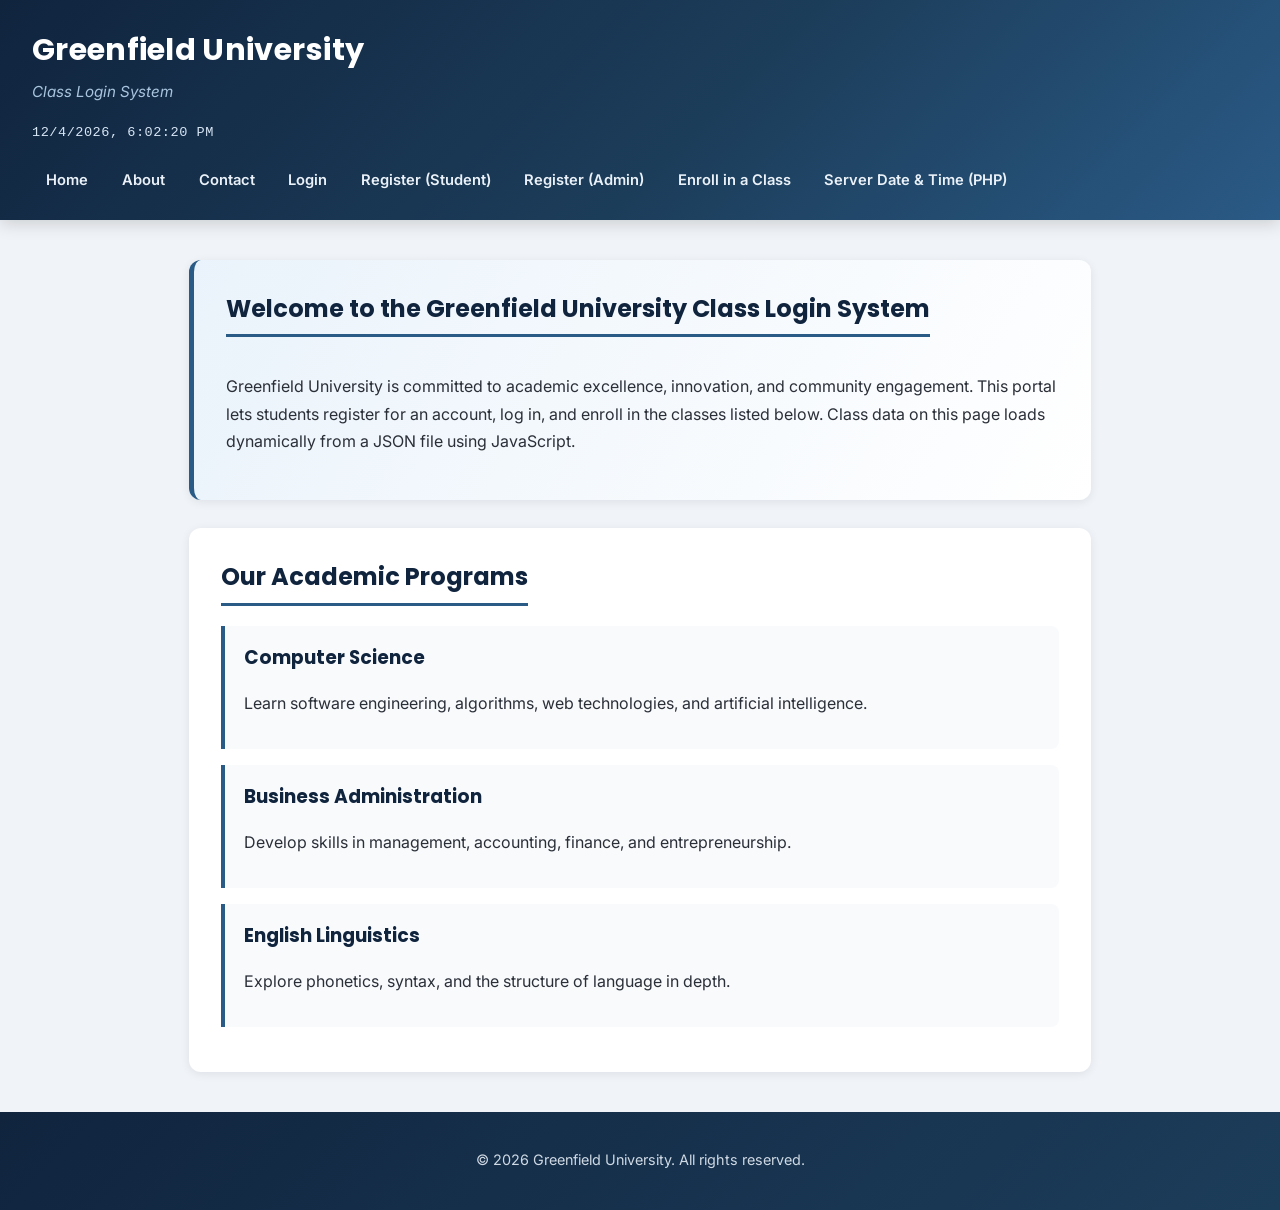
<file: webtech/index.html>
<!DOCTYPE html>
<html lang="en">
<head>
    <meta charset="UTF-8">
    <meta name="viewport" content="width=device-width, initial-scale=1.0">
    <title>Greenfield University - Class Login System</title>
    <link rel="stylesheet" href="style.css">
</head>
<body>

    <header>
        <h1>Greenfield University</h1>
        <p class="tagline">Class Login System</p>
        <p id="liveClock" class="live-clock"></p>
        <nav>
            <button class="nav-toggle" id="navToggle" aria-label="Toggle navigation" aria-expanded="false">&#9776;</button>
            <ul id="navMenu">
                <li id="nav-home"><a href="index.html">Home</a></li>
                <li id="nav-about"><a href="about.html">About</a></li>
                <li id="nav-contact"><a href="contact.html">Contact</a></li>
                <li id="nav-login"><a href="login.html">Login</a></li>
                <li id="nav-register-student"><a href="register-student.html">Register (Student)</a></li>
                <li id="nav-register-admin"><a href="register-admin.html">Register (Admin)</a></li>
                <li id="nav-enroll"><a href="enroll.html">Enroll in a Class</a></li>
                <li id="nav-dashboard" style="display:none"><a href="student-dashboard.html">Dashboard</a></li>
                <li id="nav-logout" style="display:none"><a href="#" id="logoutLink">Logout</a></li>
                <li id="nav-datetime"><a href="datetime.php">Server Date &amp; Time (PHP)</a></li>
            </ul>
        </nav>
    </header>

    <main>
        <section id="welcome">
            <h2>Welcome to the Greenfield University Class Login System</h2>
            <p>
                Greenfield University is committed to academic excellence, innovation,
                and community engagement. This portal lets students register for an
                account, log in, and enroll in the classes listed below. Class data on
                this page loads dynamically from a JSON file using JavaScript.
            </p>
        </section>

        <section id="programs">
            <h2>Our Academic Programs</h2>
            <div id="programs-list">
                <p>Loading classes&hellip;</p>
            </div>
        </section>
    </main>

    <footer>
        <p>&copy; 2026 Greenfield University. All rights reserved.</p>
    </footer>

    <script src="js/app.js"></script>
    <script>
        document.addEventListener("DOMContentLoaded", async () => {
            const data = await initPage();
            renderPrograms(data.classes);
        });

        function renderPrograms(classes) {
            const container = document.getElementById("programs-list");
            container.innerHTML = "";
            classes.forEach(cls => {
                const article = document.createElement("article");
                const h3 = document.createElement("h3");
                h3.textContent = cls.name;
                const p = document.createElement("p");
                p.textContent = cls.description;
                article.appendChild(h3);
                article.appendChild(p);
                container.appendChild(article);
            });
        }
    </script>

</body>
</html>
</file>
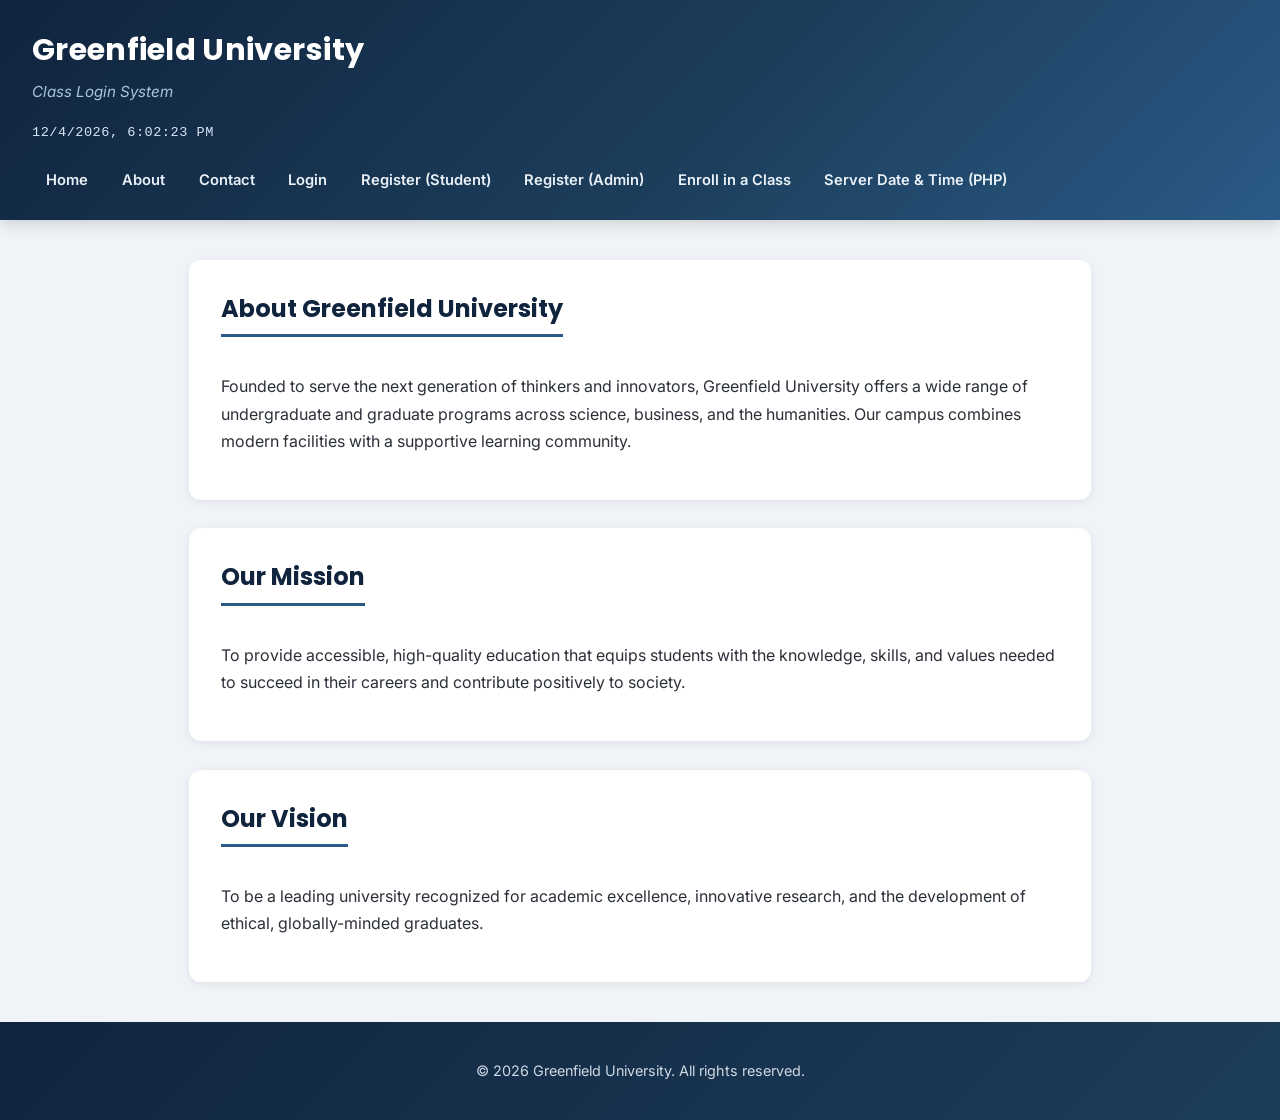
<file: webtech/about.html>
<!DOCTYPE html>
<html lang="en">
<head>
    <meta charset="UTF-8">
    <meta name="viewport" content="width=device-width, initial-scale=1.0">
    <title>Greenfield University - About</title>
    <link rel="stylesheet" href="style.css">
</head>
<body>

    <header>
        <h1>Greenfield University</h1>
        <p class="tagline">Class Login System</p>
        <p id="liveClock" class="live-clock"></p>
        <nav>
            <button class="nav-toggle" id="navToggle" aria-label="Toggle navigation" aria-expanded="false">&#9776;</button>
            <ul id="navMenu">
                <li id="nav-home"><a href="index.html">Home</a></li>
                <li id="nav-about"><a href="about.html">About</a></li>
                <li id="nav-contact"><a href="contact.html">Contact</a></li>
                <li id="nav-login"><a href="login.html">Login</a></li>
                <li id="nav-register-student"><a href="register-student.html">Register (Student)</a></li>
                <li id="nav-register-admin"><a href="register-admin.html">Register (Admin)</a></li>
                <li id="nav-enroll"><a href="enroll.html">Enroll in a Class</a></li>
                <li id="nav-dashboard" style="display:none"><a href="student-dashboard.html">Dashboard</a></li>
                <li id="nav-logout" style="display:none"><a href="#" id="logoutLink">Logout</a></li>
                <li id="nav-datetime"><a href="datetime.php">Server Date &amp; Time (PHP)</a></li>
            </ul>
        </nav>
    </header>

    <main>
        <section id="description">
            <h2>About Greenfield University</h2>
            <p>
                Founded to serve the next generation of thinkers and innovators,
                Greenfield University offers a wide range of undergraduate and
                graduate programs across science, business, and the humanities.
                Our campus combines modern facilities with a supportive learning
                community.
            </p>
        </section>

        <section id="mission">
            <h2>Our Mission</h2>
            <p>
                To provide accessible, high-quality education that equips students
                with the knowledge, skills, and values needed to succeed in their
                careers and contribute positively to society.
            </p>
        </section>

        <section id="vision">
            <h2>Our Vision</h2>
            <p>
                To be a leading university recognized for academic excellence,
                innovative research, and the development of ethical, globally-minded
                graduates.
            </p>
        </section>
    </main>

    <footer>
        <p>&copy; 2026 Greenfield University. All rights reserved.</p>
    </footer>

    <script src="js/app.js"></script>
    <script>
        document.addEventListener("DOMContentLoaded", () => { initPage(); });
    </script>

</body>
</html>
</file>
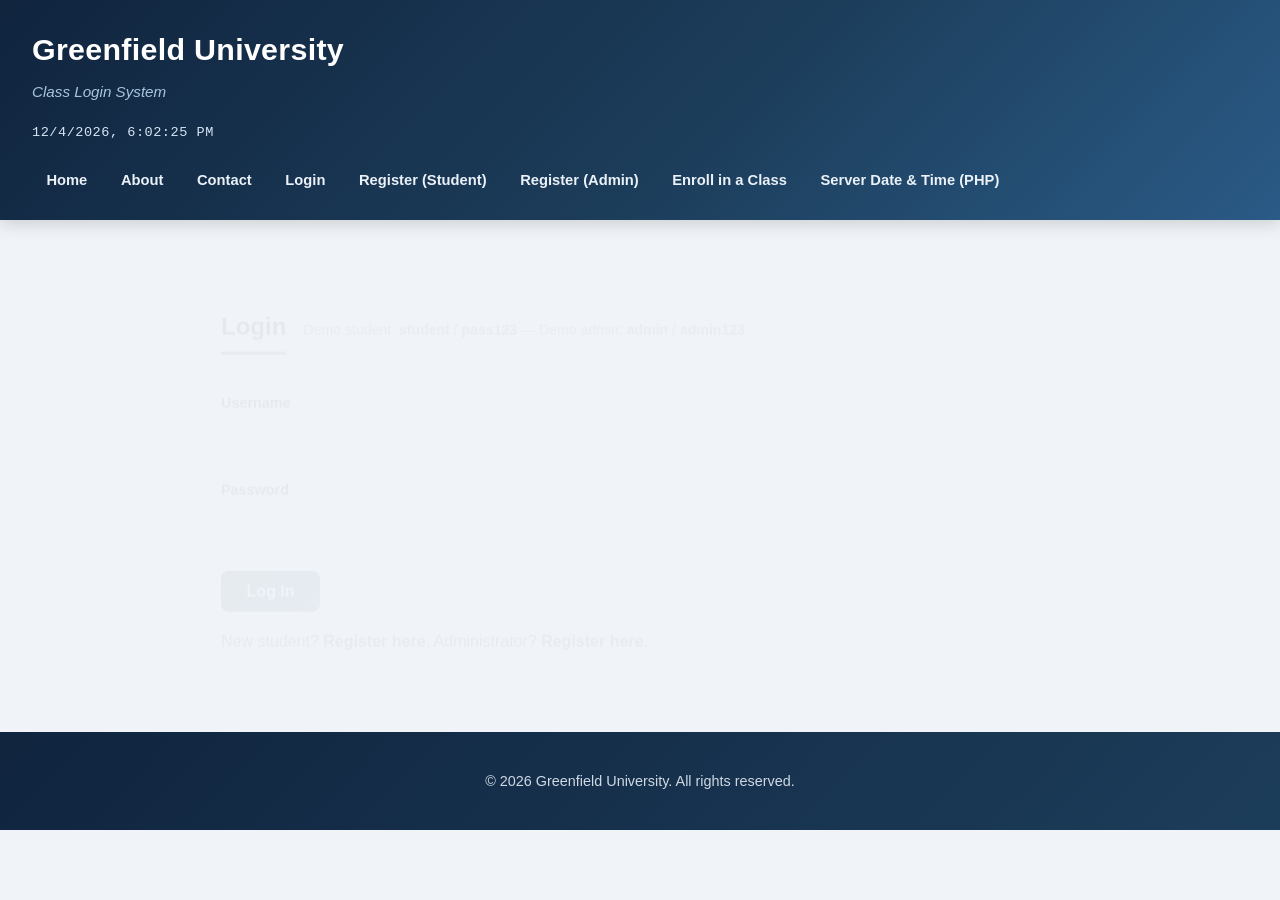
<file: webtech/admin-dashboard.html>
<!DOCTYPE html>
<html lang="en">
<head>
    <meta charset="UTF-8">
    <meta name="viewport" content="width=device-width, initial-scale=1.0">
    <title>Greenfield University - Admin Dashboard</title>
    <link rel="stylesheet" href="style.css">
</head>
<body>

    <header>
        <h1>Greenfield University</h1>
        <p class="tagline">Class Login System</p>
        <p id="liveClock" class="live-clock"></p>
        <nav>
            <button class="nav-toggle" id="navToggle" aria-label="Toggle navigation" aria-expanded="false">&#9776;</button>
            <ul id="navMenu">
                <li id="nav-home"><a href="index.html">Home</a></li>
                <li id="nav-about"><a href="about.html">About</a></li>
                <li id="nav-contact"><a href="contact.html">Contact</a></li>
                <li id="nav-login"><a href="login.html">Login</a></li>
                <li id="nav-register-student"><a href="register-student.html">Register (Student)</a></li>
                <li id="nav-register-admin"><a href="register-admin.html">Register (Admin)</a></li>
                <li id="nav-enroll"><a href="enroll.html">Enroll in a Class</a></li>
                <li id="nav-dashboard" style="display:none"><a href="admin-dashboard.html">Dashboard</a></li>
                <li id="nav-logout" style="display:none"><a href="#" id="logoutLink">Logout</a></li>
                <li id="nav-datetime"><a href="datetime.php">Server Date &amp; Time (PHP)</a></li>
            </ul>
        </nav>
    </header>

    <main>
        <section id="dashboard-welcome">
            <h2>Welcome, <span id="adminName">Admin</span>!</h2>
            <p>This is the administrator dashboard. It lists every registered user and their class enrollments, all pulled from local storage (seeded from a JSON file) - no database required.</p>
        </section>

        <section id="all-users">
            <h2>Registered Users</h2>
            <div class="table-wrap">
                <table id="usersTable">
                    <thead>
                        <tr>
                            <th>Full Name</th>
                            <th>Username</th>
                            <th>Role</th>
                        </tr>
                    </thead>
                    <tbody></tbody>
                </table>
            </div>
        </section>

        <section id="all-enrollments">
            <h2>Class Enrollments</h2>
            <div id="enrollmentsSummary"><p>No enrollments yet.</p></div>
        </section>
    </main>

    <footer>
        <p>&copy; 2026 Greenfield University. All rights reserved.</p>
    </footer>

    <script src="js/app.js"></script>
    <script>
        document.addEventListener("DOMContentLoaded", async () => {
            await initPage();
            const user = requireRole("admin");
            if (!user) return;

            document.getElementById("adminName").textContent = user.fullname;
            renderUsers();
            renderEnrollmentsSummary();
        });

        function renderUsers() {
            const tbody = document.querySelector("#usersTable tbody");
            tbody.innerHTML = "";
            getUsers().forEach(u => {
                const tr = document.createElement("tr");
                tr.innerHTML =
                    "<td>" + u.fullname + "</td>" +
                    "<td>" + u.username + "</td>" +
                    "<td>" + u.role + "</td>";
                tbody.appendChild(tr);
            });
        }

        function renderEnrollmentsSummary() {
            const all = getEnrollments();
            const usernames = Object.keys(all);
            if (usernames.length === 0) return;

            const container = document.getElementById("enrollmentsSummary");
            const ul = document.createElement("ul");
            usernames.forEach(username => {
                const li = document.createElement("li");
                li.textContent = username + ": " + all[username].join(", ");
                ul.appendChild(li);
            });
            container.innerHTML = "";
            container.appendChild(ul);
        }
    </script>

</body>
</html>
</file>
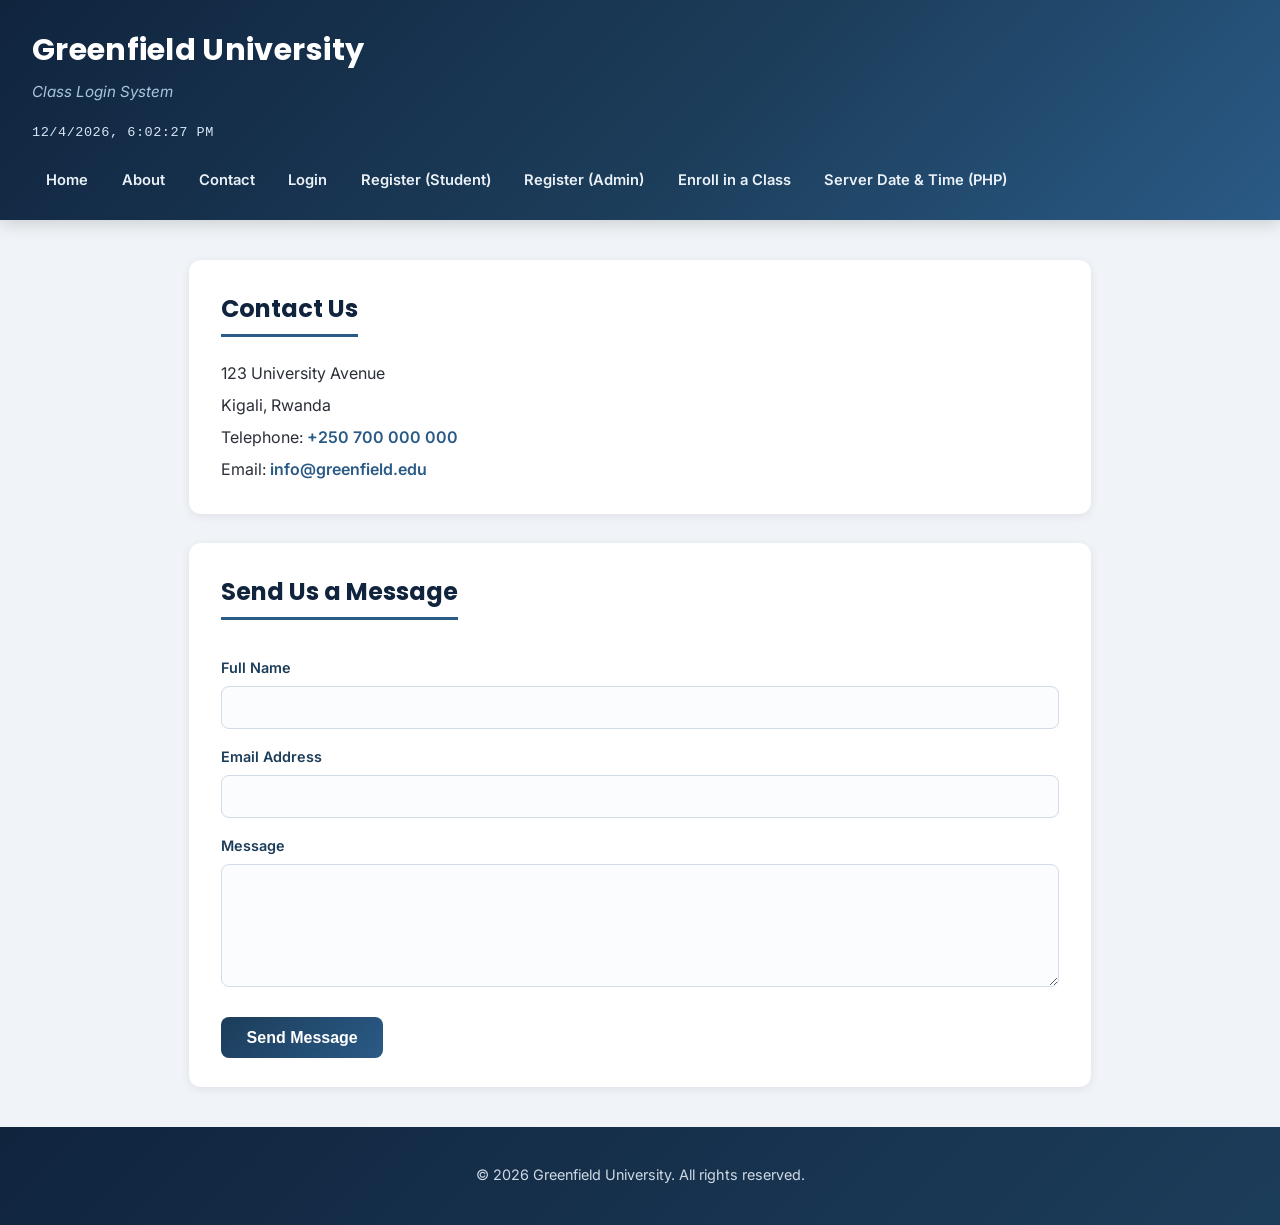
<file: webtech/contact.html>
<!DOCTYPE html>
<html lang="en">
<head>
    <meta charset="UTF-8">
    <meta name="viewport" content="width=device-width, initial-scale=1.0">
    <title>Greenfield University - Contact</title>
    <link rel="stylesheet" href="style.css">
</head>
<body>

    <header>
        <h1>Greenfield University</h1>
        <p class="tagline">Class Login System</p>
        <p id="liveClock" class="live-clock"></p>
        <nav>
            <button class="nav-toggle" id="navToggle" aria-label="Toggle navigation" aria-expanded="false">&#9776;</button>
            <ul id="navMenu">
                <li id="nav-home"><a href="index.html">Home</a></li>
                <li id="nav-about"><a href="about.html">About</a></li>
                <li id="nav-contact"><a href="contact.html">Contact</a></li>
                <li id="nav-login"><a href="login.html">Login</a></li>
                <li id="nav-register-student"><a href="register-student.html">Register (Student)</a></li>
                <li id="nav-register-admin"><a href="register-admin.html">Register (Admin)</a></li>
                <li id="nav-enroll"><a href="enroll.html">Enroll in a Class</a></li>
                <li id="nav-dashboard" style="display:none"><a href="student-dashboard.html">Dashboard</a></li>
                <li id="nav-logout" style="display:none"><a href="#" id="logoutLink">Logout</a></li>
                <li id="nav-datetime"><a href="datetime.php">Server Date &amp; Time (PHP)</a></li>
            </ul>
        </nav>
    </header>

    <main>
        <section id="contact-info">
            <h2>Contact Us</h2>
            <address>
                123 University Avenue<br>
                Kigali, Rwanda<br>
                Telephone: <a href="tel:+250700000000">+250 700 000 000</a><br>
                Email: <a href="mailto:info@greenfield.edu">info@greenfield.edu</a>
            </address>
        </section>

        <section id="contact-form">
            <h2>Send Us a Message</h2>

            <div id="contactMessage" class="message" style="display:none"></div>

            <form id="contactForm" novalidate>
                <label for="name">Full Name</label>
                <input type="text" id="name" name="name" required>

                <label for="email">Email Address</label>
                <input type="email" id="email" name="email" required>

                <label for="message">Message</label>
                <textarea id="message" name="message" rows="5" required></textarea>

                <button type="submit">Send Message</button>
            </form>
        </section>
    </main>

    <footer>
        <p>&copy; 2026 Greenfield University. All rights reserved.</p>
    </footer>

    <script src="js/app.js"></script>
    <script>
        document.addEventListener("DOMContentLoaded", () => {
            initPage();
            document.getElementById("contactForm").addEventListener("submit", handleContact);
        });

        function handleContact(e) {
            e.preventDefault();
            const name = document.getElementById("name").value.trim();
            const email = document.getElementById("email").value.trim();
            const message = document.getElementById("message").value.trim();

            if (!name || !email || !message) {
                showMessage("contactMessage", "Please fill in all fields.", "error");
                return;
            }
            if (!isValidEmail(email)) {
                showMessage("contactMessage", "Please enter a valid email address.", "error");
                return;
            }

            showMessage("contactMessage", "Thanks, " + name + "! Your message has been received.", "success");
            e.target.reset();
        }
    </script>

</body>
</html>
</file>
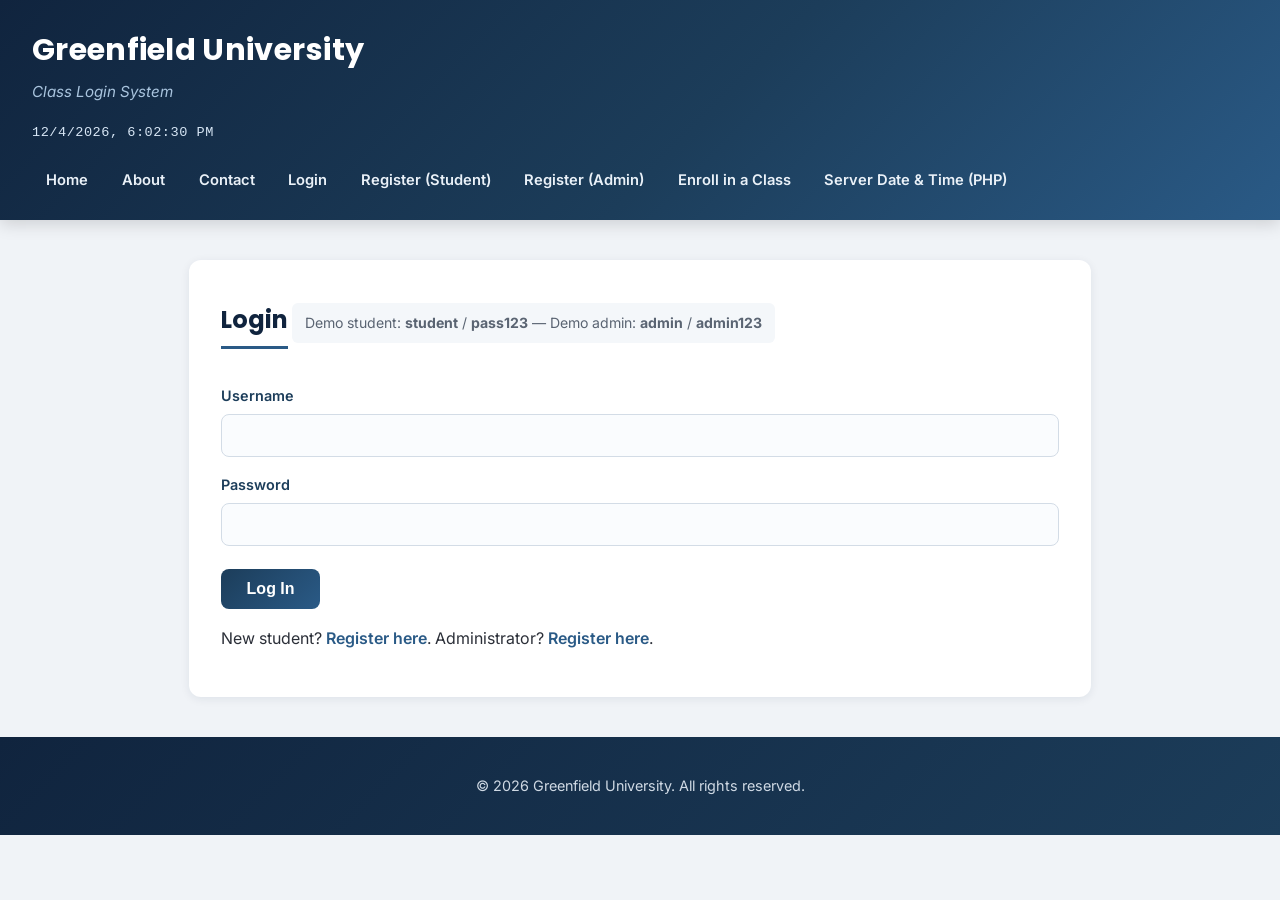
<file: webtech/enroll.html>
<!DOCTYPE html>
<html lang="en">
<head>
    <meta charset="UTF-8">
    <meta name="viewport" content="width=device-width, initial-scale=1.0">
    <title>Greenfield University - Enroll in a Class</title>
    <link rel="stylesheet" href="style.css">
</head>
<body>

    <header>
        <h1>Greenfield University</h1>
        <p class="tagline">Class Login System</p>
        <p id="liveClock" class="live-clock"></p>
        <nav>
            <button class="nav-toggle" id="navToggle" aria-label="Toggle navigation" aria-expanded="false">&#9776;</button>
            <ul id="navMenu">
                <li id="nav-home"><a href="index.html">Home</a></li>
                <li id="nav-about"><a href="about.html">About</a></li>
                <li id="nav-contact"><a href="contact.html">Contact</a></li>
                <li id="nav-login"><a href="login.html">Login</a></li>
                <li id="nav-register-student"><a href="register-student.html">Register (Student)</a></li>
                <li id="nav-register-admin"><a href="register-admin.html">Register (Admin)</a></li>
                <li id="nav-enroll"><a href="enroll.html">Enroll in a Class</a></li>
                <li id="nav-dashboard" style="display:none"><a href="student-dashboard.html">Dashboard</a></li>
                <li id="nav-logout" style="display:none"><a href="#" id="logoutLink">Logout</a></li>
                <li id="nav-datetime"><a href="datetime.php">Server Date &amp; Time (PHP)</a></li>
            </ul>
        </nav>
    </header>

    <main>
        <section id="enroll-form">
            <h2>Enroll in a Class</h2>

            <div id="enrollMessage" class="message" style="display:none"></div>

            <form id="enrollForm" novalidate>
                <label for="student_name">Student Name</label>
                <input type="text" id="student_name" name="student_name" required>

                <label for="email">Email Address</label>
                <input type="email" id="email" name="email" required>

                <label for="class">Choose a Class</label>
                <select id="class" name="class" required>
                    <option value="">-- Select a class --</option>
                </select>

                <button type="submit">Enroll</button>
            </form>
        </section>
    </main>

    <footer>
        <p>&copy; 2026 Greenfield University. All rights reserved.</p>
    </footer>

    <script src="js/app.js"></script>
    <script>
        let currentStudent = null;

        document.addEventListener("DOMContentLoaded", async () => {
            const data = await initPage();
            currentStudent = requireRole("student");
            if (!currentStudent) return;

            document.getElementById("student_name").value = currentStudent.fullname;
            document.getElementById("email").value = currentStudent.email || "";
            populateClasses(data.classes);

            document.getElementById("enrollForm").addEventListener("submit", handleEnroll);
        });

        function populateClasses(classes) {
            const select = document.getElementById("class");
            classes.forEach(cls => {
                const option = document.createElement("option");
                option.value = cls.name;
                option.textContent = cls.name;
                select.appendChild(option);
            });
        }

        function handleEnroll(e) {
            e.preventDefault();

            const studentName = document.getElementById("student_name").value.trim();
            const email = document.getElementById("email").value.trim();
            const selectedClass = document.getElementById("class").value;

            if (!studentName || !email || !selectedClass) {
                showMessage("enrollMessage", "Please fill in all fields.", "error");
                return;
            }
            if (!isValidEmail(email)) {
                showMessage("enrollMessage", "Please enter a valid email address.", "error");
                return;
            }

            saveEnrollment(currentStudent.username, selectedClass);
            showMessage("enrollMessage", studentName + " has been enrolled in " + selectedClass + "!", "success");
        }
    </script>

</body>
</html>
</file>
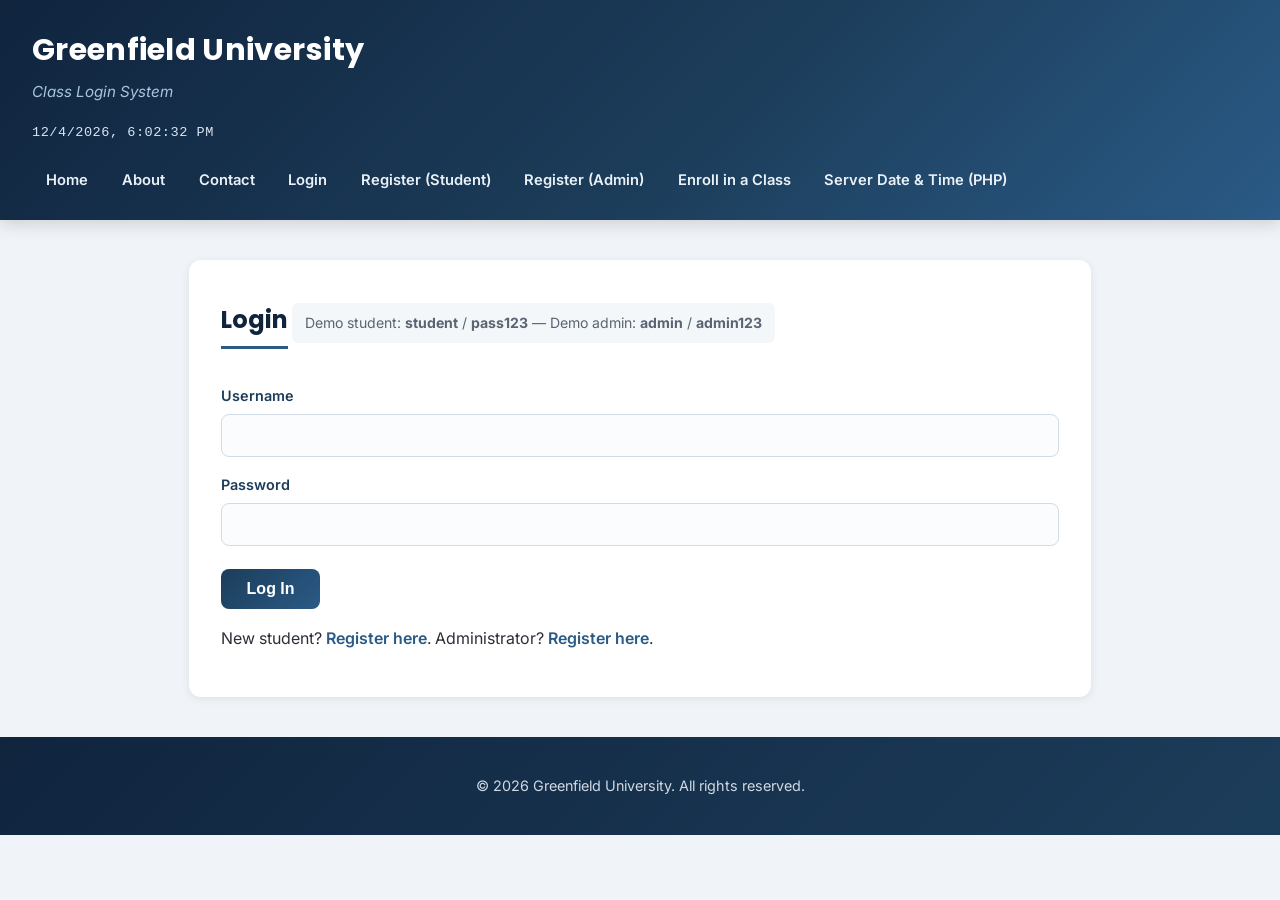
<file: webtech/login.html>
<!DOCTYPE html>
<html lang="en">
<head>
    <meta charset="UTF-8">
    <meta name="viewport" content="width=device-width, initial-scale=1.0">
    <title>Greenfield University - Login</title>
    <link rel="stylesheet" href="style.css">
</head>
<body>

    <header>
        <h1>Greenfield University</h1>
        <p class="tagline">Class Login System</p>
        <p id="liveClock" class="live-clock"></p>
        <nav>
            <button class="nav-toggle" id="navToggle" aria-label="Toggle navigation" aria-expanded="false">&#9776;</button>
            <ul id="navMenu">
                <li id="nav-home"><a href="index.html">Home</a></li>
                <li id="nav-about"><a href="about.html">About</a></li>
                <li id="nav-contact"><a href="contact.html">Contact</a></li>
                <li id="nav-login"><a href="login.html">Login</a></li>
                <li id="nav-register-student"><a href="register-student.html">Register (Student)</a></li>
                <li id="nav-register-admin"><a href="register-admin.html">Register (Admin)</a></li>
                <li id="nav-enroll"><a href="enroll.html">Enroll in a Class</a></li>
                <li id="nav-dashboard" style="display:none"><a href="student-dashboard.html">Dashboard</a></li>
                <li id="nav-logout" style="display:none"><a href="#" id="logoutLink">Logout</a></li>
                <li id="nav-datetime"><a href="datetime.php">Server Date &amp; Time (PHP)</a></li>
            </ul>
        </nav>
    </header>

    <main>
        <section id="login-form">
            <h2>Login</h2>

            <p class="hint">
                Demo student: <strong>student</strong> / <strong>pass123</strong> &mdash;
                Demo admin: <strong>admin</strong> / <strong>admin123</strong>
            </p>

            <div id="loginMessage" class="message" style="display:none"></div>

            <form id="loginForm" novalidate>
                <label for="username">Username</label>
                <input type="text" id="username" name="username" required>

                <label for="password">Password</label>
                <input type="password" id="password" name="password" required>

                <button type="submit">Log In</button>
            </form>

            <p>
                New student? <a href="register-student.html">Register here</a>.
                Administrator? <a href="register-admin.html">Register here</a>.
            </p>
        </section>
    </main>

    <footer>
        <p>&copy; 2026 Greenfield University. All rights reserved.</p>
    </footer>

    <script src="js/app.js"></script>
    <script>
        document.addEventListener("DOMContentLoaded", async () => {
            await initPage();
            document.getElementById("loginForm").addEventListener("submit", handleLogin);
        });

        function handleLogin(e) {
            e.preventDefault();
            const username = document.getElementById("username").value.trim();
            const password = document.getElementById("password").value.trim();

            if (!username || !password) {
                showMessage("loginMessage", "Please enter both username and password.", "error");
                return;
            }

            const users = getUsers();
            const match = users.find(u => u.username === username && u.password === password);

            if (!match) {
                showMessage("loginMessage", "Invalid username or password.", "error");
                return;
            }

            setCurrentUser(match);
            window.location.href = match.role === "admin" ? "admin-dashboard.html" : "student-dashboard.html";
        }
    </script>

</body>
</html>
</file>
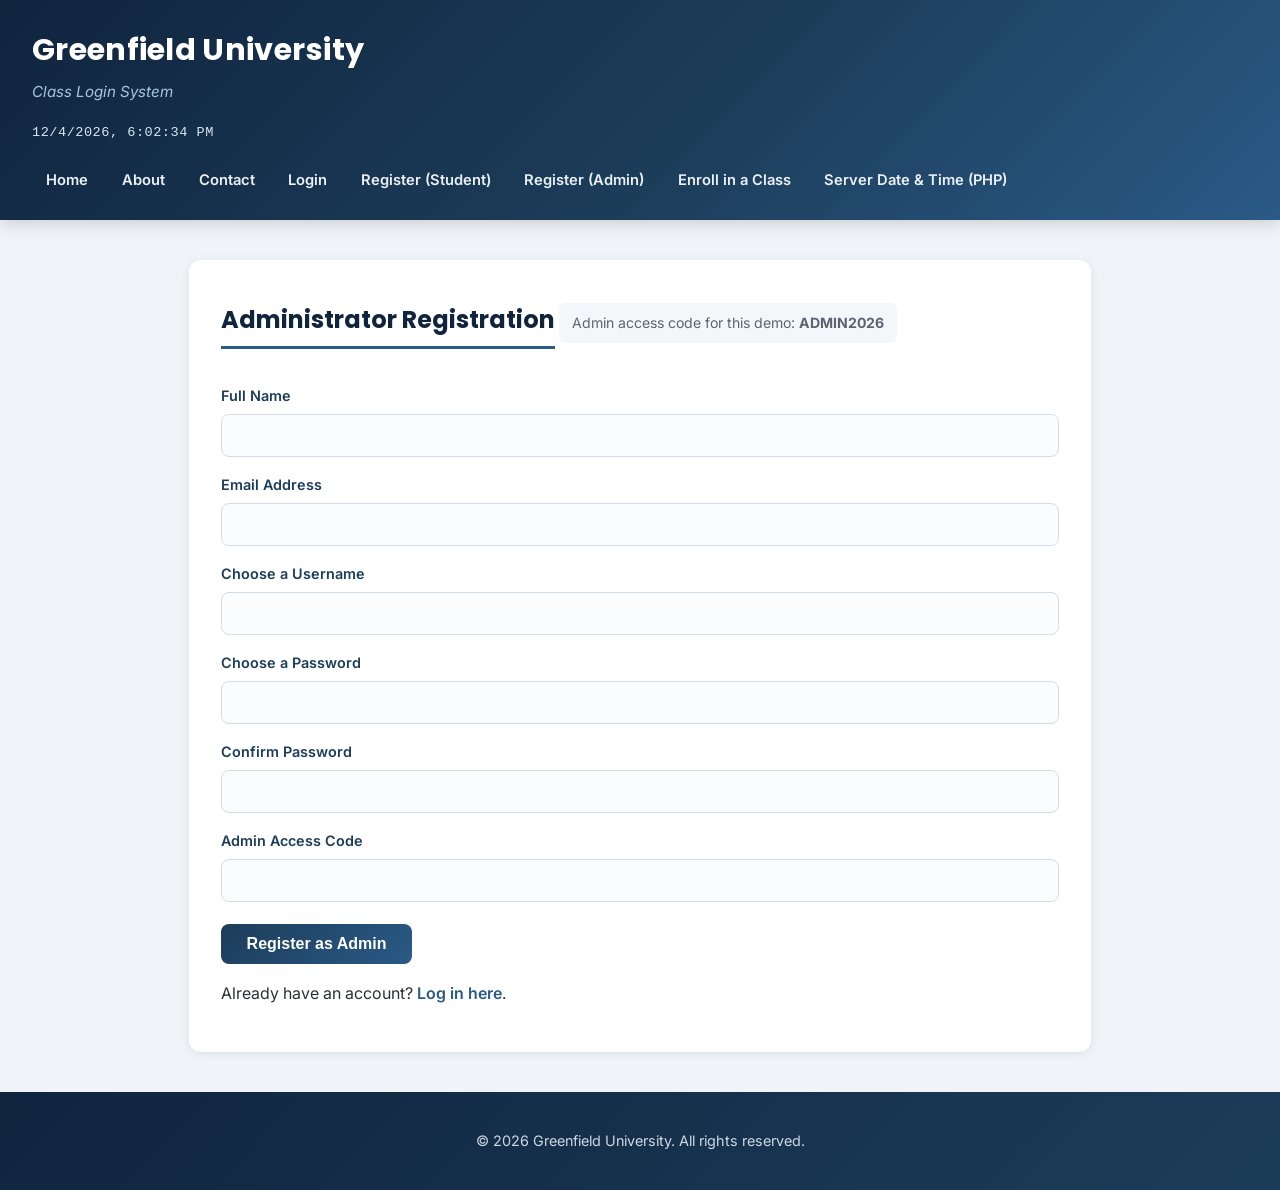
<file: webtech/register-admin.html>
<!DOCTYPE html>
<html lang="en">
<head>
    <meta charset="UTF-8">
    <meta name="viewport" content="width=device-width, initial-scale=1.0">
    <title>Greenfield University - Admin Registration</title>
    <link rel="stylesheet" href="style.css">
</head>
<body>

    <header>
        <h1>Greenfield University</h1>
        <p class="tagline">Class Login System</p>
        <p id="liveClock" class="live-clock"></p>
        <nav>
            <button class="nav-toggle" id="navToggle" aria-label="Toggle navigation" aria-expanded="false">&#9776;</button>
            <ul id="navMenu">
                <li id="nav-home"><a href="index.html">Home</a></li>
                <li id="nav-about"><a href="about.html">About</a></li>
                <li id="nav-contact"><a href="contact.html">Contact</a></li>
                <li id="nav-login"><a href="login.html">Login</a></li>
                <li id="nav-register-student"><a href="register-student.html">Register (Student)</a></li>
                <li id="nav-register-admin"><a href="register-admin.html">Register (Admin)</a></li>
                <li id="nav-enroll"><a href="enroll.html">Enroll in a Class</a></li>
                <li id="nav-dashboard" style="display:none"><a href="student-dashboard.html">Dashboard</a></li>
                <li id="nav-logout" style="display:none"><a href="#" id="logoutLink">Logout</a></li>
                <li id="nav-datetime"><a href="datetime.php">Server Date &amp; Time (PHP)</a></li>
            </ul>
        </nav>
    </header>

    <main>
        <section id="register-admin-form">
            <h2>Administrator Registration</h2>

            <p class="hint">Admin access code for this demo: <strong>ADMIN2026</strong></p>

            <div id="registerMessage" class="message" style="display:none"></div>

            <form id="registerAdminForm" novalidate>
                <label for="fullname">Full Name</label>
                <input type="text" id="fullname" name="fullname" required>

                <label for="email">Email Address</label>
                <input type="email" id="email" name="email" required>

                <label for="username">Choose a Username</label>
                <input type="text" id="username" name="username" required minlength="3">

                <label for="password">Choose a Password</label>
                <input type="password" id="password" name="password" required minlength="6">

                <label for="confirmPassword">Confirm Password</label>
                <input type="password" id="confirmPassword" name="confirmPassword" required minlength="6">

                <label for="adminCode">Admin Access Code</label>
                <input type="text" id="adminCode" name="adminCode" required>

                <button type="submit">Register as Admin</button>
            </form>

            <p>Already have an account? <a href="login.html">Log in here</a>.</p>
        </section>
    </main>

    <footer>
        <p>&copy; 2026 Greenfield University. All rights reserved.</p>
    </footer>

    <script src="js/app.js"></script>
    <script>
        const REQUIRED_ADMIN_CODE = "ADMIN2026";

        document.addEventListener("DOMContentLoaded", async () => {
            await initPage();
            document.getElementById("registerAdminForm").addEventListener("submit", handleAdminRegister);
        });

        function handleAdminRegister(e) {
            e.preventDefault();

            const fullname = document.getElementById("fullname").value.trim();
            const email = document.getElementById("email").value.trim();
            const username = document.getElementById("username").value.trim();
            const password = document.getElementById("password").value.trim();
            const confirmPassword = document.getElementById("confirmPassword").value.trim();
            const adminCode = document.getElementById("adminCode").value.trim();

            if (!fullname || !email || !username || !password || !confirmPassword || !adminCode) {
                showMessage("registerMessage", "Please fill in all fields.", "error");
                return;
            }
            if (!isValidEmail(email)) {
                showMessage("registerMessage", "Please enter a valid email address.", "error");
                return;
            }
            if (password.length < 6) {
                showMessage("registerMessage", "Password must be at least 6 characters.", "error");
                return;
            }
            if (password !== confirmPassword) {
                showMessage("registerMessage", "Passwords do not match.", "error");
                return;
            }
            if (adminCode !== REQUIRED_ADMIN_CODE) {
                showMessage("registerMessage", "Invalid admin access code.", "error");
                return;
            }
            if (usernameExists(username)) {
                showMessage("registerMessage", "That username is already taken.", "error");
                return;
            }

            const users = getUsers();
            users.push({
                username: username,
                password: password,
                role: "admin",
                fullname: fullname,
                email: email
            });
            saveUsers(users);

            showMessage("registerMessage", "Admin account created for " + fullname + "! You can now log in.", "success");
            e.target.reset();
        }
    </script>

</body>
</html>
</file>
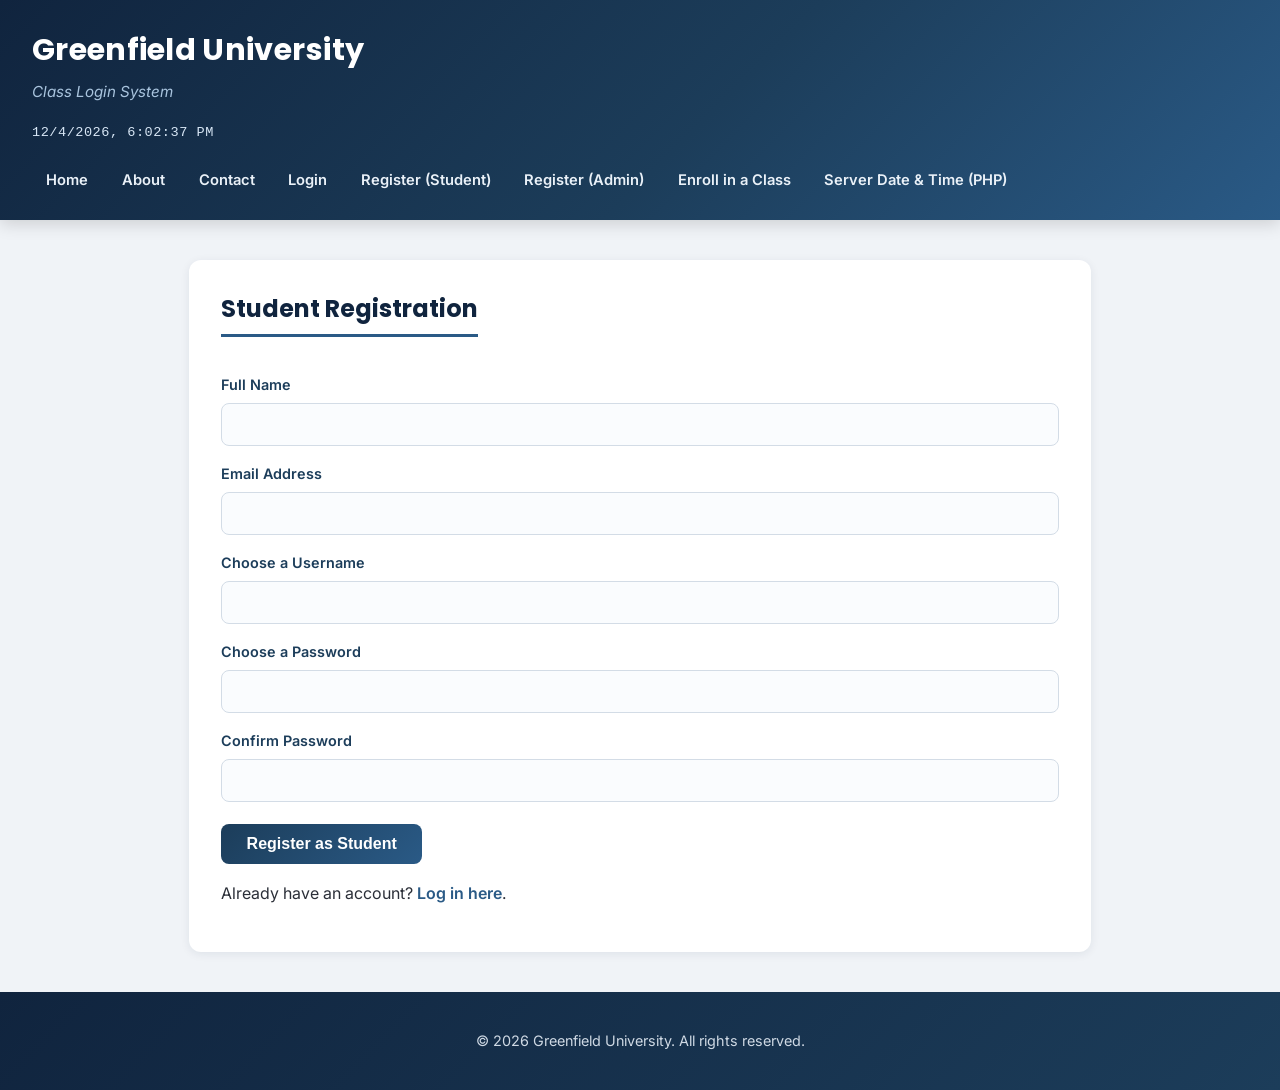
<file: webtech/register-student.html>
<!DOCTYPE html>
<html lang="en">
<head>
    <meta charset="UTF-8">
    <meta name="viewport" content="width=device-width, initial-scale=1.0">
    <title>Greenfield University - Student Registration</title>
    <link rel="stylesheet" href="style.css">
</head>
<body>

    <header>
        <h1>Greenfield University</h1>
        <p class="tagline">Class Login System</p>
        <p id="liveClock" class="live-clock"></p>
        <nav>
            <button class="nav-toggle" id="navToggle" aria-label="Toggle navigation" aria-expanded="false">&#9776;</button>
            <ul id="navMenu">
                <li id="nav-home"><a href="index.html">Home</a></li>
                <li id="nav-about"><a href="about.html">About</a></li>
                <li id="nav-contact"><a href="contact.html">Contact</a></li>
                <li id="nav-login"><a href="login.html">Login</a></li>
                <li id="nav-register-student"><a href="register-student.html">Register (Student)</a></li>
                <li id="nav-register-admin"><a href="register-admin.html">Register (Admin)</a></li>
                <li id="nav-enroll"><a href="enroll.html">Enroll in a Class</a></li>
                <li id="nav-dashboard" style="display:none"><a href="student-dashboard.html">Dashboard</a></li>
                <li id="nav-logout" style="display:none"><a href="#" id="logoutLink">Logout</a></li>
                <li id="nav-datetime"><a href="datetime.php">Server Date &amp; Time (PHP)</a></li>
            </ul>
        </nav>
    </header>

    <main>
        <section id="register-form">
            <h2>Student Registration</h2>

            <div id="registerMessage" class="message" style="display:none"></div>

            <form id="registerForm" novalidate>
                <label for="fullname">Full Name</label>
                <input type="text" id="fullname" name="fullname" required>

                <label for="email">Email Address</label>
                <input type="email" id="email" name="email" required>

                <label for="username">Choose a Username</label>
                <input type="text" id="username" name="username" required minlength="3">

                <label for="password">Choose a Password</label>
                <input type="password" id="password" name="password" required minlength="6">

                <label for="confirmPassword">Confirm Password</label>
                <input type="password" id="confirmPassword" name="confirmPassword" required minlength="6">

                <button type="submit">Register as Student</button>
            </form>

            <p>Already have an account? <a href="login.html">Log in here</a>.</p>
        </section>
    </main>

    <footer>
        <p>&copy; 2026 Greenfield University. All rights reserved.</p>
    </footer>

    <script src="js/app.js"></script>
    <script>
        document.addEventListener("DOMContentLoaded", async () => {
            await initPage();
            document.getElementById("registerForm").addEventListener("submit", handleRegister);
        });

        function handleRegister(e) {
            e.preventDefault();

            const fullname = document.getElementById("fullname").value.trim();
            const email = document.getElementById("email").value.trim();
            const username = document.getElementById("username").value.trim();
            const password = document.getElementById("password").value.trim();
            const confirmPassword = document.getElementById("confirmPassword").value.trim();

            if (!fullname || !email || !username || !password || !confirmPassword) {
                showMessage("registerMessage", "Please fill in all fields.", "error");
                return;
            }
            if (!isValidEmail(email)) {
                showMessage("registerMessage", "Please enter a valid email address.", "error");
                return;
            }
            if (username.length < 3) {
                showMessage("registerMessage", "Username must be at least 3 characters.", "error");
                return;
            }
            if (password.length < 6) {
                showMessage("registerMessage", "Password must be at least 6 characters.", "error");
                return;
            }
            if (password !== confirmPassword) {
                showMessage("registerMessage", "Passwords do not match.", "error");
                return;
            }
            if (usernameExists(username)) {
                showMessage("registerMessage", "That username is already taken.", "error");
                return;
            }

            const users = getUsers();
            users.push({
                username: username,
                password: password,
                role: "student",
                fullname: fullname,
                email: email
            });
            saveUsers(users);

            showMessage("registerMessage", "Account created for " + fullname + "! You can now log in.", "success");
            e.target.reset();
        }
    </script>

</body>
</html>
</file>
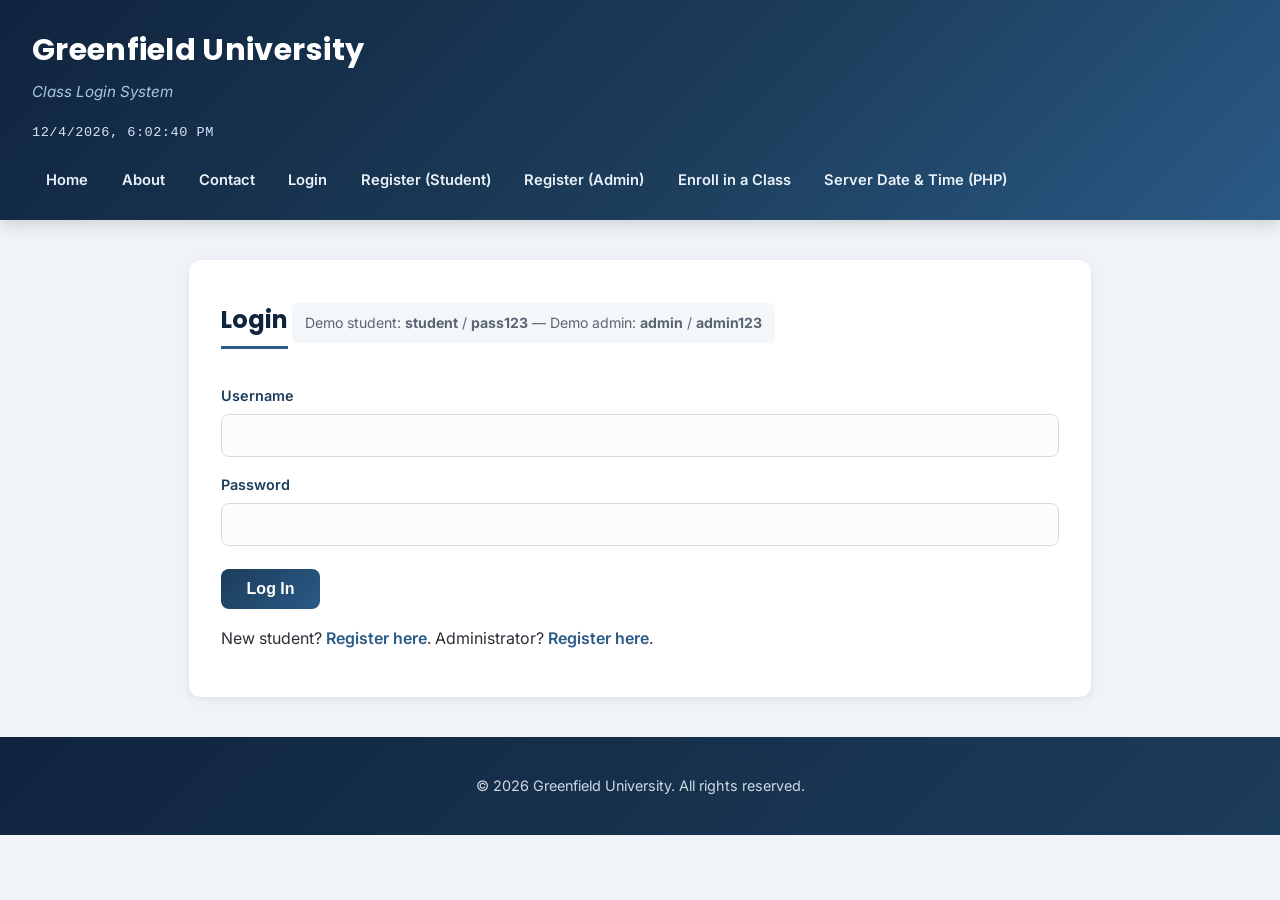
<file: webtech/student-dashboard.html>
<!DOCTYPE html>
<html lang="en">
<head>
    <meta charset="UTF-8">
    <meta name="viewport" content="width=device-width, initial-scale=1.0">
    <title>Greenfield University - Student Dashboard</title>
    <link rel="stylesheet" href="style.css">
</head>
<body>

    <header>
        <h1>Greenfield University</h1>
        <p class="tagline">Class Login System</p>
        <p id="liveClock" class="live-clock"></p>
        <nav>
            <button class="nav-toggle" id="navToggle" aria-label="Toggle navigation" aria-expanded="false">&#9776;</button>
            <ul id="navMenu">
                <li id="nav-home"><a href="index.html">Home</a></li>
                <li id="nav-about"><a href="about.html">About</a></li>
                <li id="nav-contact"><a href="contact.html">Contact</a></li>
                <li id="nav-login"><a href="login.html">Login</a></li>
                <li id="nav-register-student"><a href="register-student.html">Register (Student)</a></li>
                <li id="nav-register-admin"><a href="register-admin.html">Register (Admin)</a></li>
                <li id="nav-enroll"><a href="enroll.html">Enroll in a Class</a></li>
                <li id="nav-dashboard" style="display:none"><a href="student-dashboard.html">Dashboard</a></li>
                <li id="nav-logout" style="display:none"><a href="#" id="logoutLink">Logout</a></li>
                <li id="nav-datetime"><a href="datetime.php">Server Date &amp; Time (PHP)</a></li>
            </ul>
        </nav>
    </header>

    <main>
        <section id="dashboard-welcome">
            <h2>Welcome, <span id="studentName">Student</span>!</h2>
            <p>This is your student dashboard. All data below is loaded from a JSON file and your browser's local storage - no database required.</p>
        </section>

        <section id="available-classes">
            <h2>Available Classes</h2>
            <div id="classesList"><p>Loading&hellip;</p></div>
            <p><a href="enroll.html">Enroll in a class &rarr;</a></p>
        </section>

        <section id="my-enrollments">
            <h2>My Enrollments</h2>
            <div id="enrollmentsList"><p>You haven't enrolled in any classes yet.</p></div>
        </section>
    </main>

    <footer>
        <p>&copy; 2026 Greenfield University. All rights reserved.</p>
    </footer>

    <script src="js/app.js"></script>
    <script>
        document.addEventListener("DOMContentLoaded", async () => {
            const data = await initPage();
            const user = requireRole("student");
            if (!user) return;

            document.getElementById("studentName").textContent = user.fullname;
            renderClasses(data.classes);
            renderEnrollments(user.username);
        });

        function renderClasses(classes) {
            const container = document.getElementById("classesList");
            container.innerHTML = "";
            classes.forEach(cls => {
                const article = document.createElement("article");
                const h3 = document.createElement("h3");
                h3.textContent = cls.name;
                const p = document.createElement("p");
                p.textContent = cls.description;
                article.appendChild(h3);
                article.appendChild(p);
                container.appendChild(article);
            });
        }

        function renderEnrollments(username) {
            const all = getEnrollments();
            const mine = all[username] || [];
            const container = document.getElementById("enrollmentsList");
            if (mine.length === 0) return;

            const ul = document.createElement("ul");
            mine.forEach(className => {
                const li = document.createElement("li");
                li.textContent = className;
                ul.appendChild(li);
            });
            container.innerHTML = "";
            container.appendChild(ul);
        }
    </script>

</body>
</html>
</file>
<file: webtech/style.css>
/* ========== Base & Typography ========== */
@import url('https://fonts.googleapis.com/css2?family=Poppins:wght@400;600;700&family=Inter:wght@400;500;600&display=swap');

* {
    box-sizing: border-box;
}

html {
    -webkit-text-size-adjust: 100%;
}

body {
    font-family: 'Inter', Arial, sans-serif;
    margin: 0;
    padding: 0;
    background-color: #f0f3f7;
    color: #2b2f38;
    line-height: 1.7;
}

h1, h2, h3 {
    font-family: 'Poppins', 'Inter', sans-serif;
}

img, svg {
    max-width: 100%;
    display: block;
}

/* ========== Header & Nav ========== */
header {
    background: linear-gradient(135deg, #10243e 0%, #1c3d5a 55%, #2a5a86 100%);
    color: #fff;
    padding: 1.5rem 2rem 1.2rem;
    box-shadow: 0 4px 16px rgba(0, 0, 0, 0.15);
    position: sticky;
    top: 0;
    z-index: 100;
}

header h1 {
    margin: 0;
    font-weight: 700;
    letter-spacing: 0.3px;
    font-size: clamp(1.4rem, 3vw, 1.9rem);
}

.tagline {
    margin: 0.2rem 0 1rem 0;
    color: #a9c4de;
    font-style: italic;
    font-size: 0.95rem;
}

.live-clock {
    margin: 0 0 1rem 0;
    font-size: 0.85rem;
    color: #d7e6f5;
    font-family: 'Courier New', monospace;
    letter-spacing: 0.5px;
}

nav {
    position: relative;
}

/* Hamburger button - hidden on desktop, shown at the mobile breakpoint */
.nav-toggle {
    display: none;
    background: rgba(255, 255, 255, 0.08);
    border: 1px solid rgba(255, 255, 255, 0.2);
    color: #fff;
    font-size: 1.4rem;
    line-height: 1;
    padding: 0.45rem 0.8rem;
    border-radius: 6px;
    cursor: pointer;
}

.nav-toggle:hover {
    background: rgba(255, 255, 255, 0.16);
}

nav ul {
    list-style: none;
    display: flex;
    flex-wrap: wrap;
    gap: 0.3rem;
    margin: 0;
    padding: 0;
}

nav a {
    color: #eaf1f8;
    text-decoration: none;
    font-weight: 600;
    font-size: 0.92rem;
    padding: 0.5rem 0.9rem;
    border-radius: 6px;
    transition: background-color 0.2s ease, transform 0.15s ease;
    display: inline-block;
}

nav a:hover {
    background-color: rgba(255, 255, 255, 0.15);
    transform: translateY(-1px);
}

/* ========== Main Content ========== */
main {
    max-width: 950px;
    margin: 2.5rem auto;
    padding: 0 1.5rem;
}

section {
    background: #fff;
    padding: 1.8rem 2rem;
    margin-bottom: 1.8rem;
    border-radius: 12px;
    box-shadow: 0 2px 10px rgba(16, 36, 62, 0.08);
    transition: box-shadow 0.25s ease;
    animation: fadeIn 0.5s ease-in;
}

section:hover {
    box-shadow: 0 6px 20px rgba(16, 36, 62, 0.12);
}

section h2 {
    color: #10243e;
    margin-top: 0;
    border-bottom: 3px solid #2a5a86;
    display: inline-block;
    padding-bottom: 0.3rem;
    font-size: clamp(1.15rem, 2.4vw, 1.5rem);
}

@keyframes fadeIn {
    from { opacity: 0; transform: translateY(8px); }
    to { opacity: 1; transform: translateY(0); }
}

/* ========== Welcome / Hero Section ========== */
#welcome {
    background: linear-gradient(120deg, #eaf3fb 0%, #ffffff 100%);
    border-left: 5px solid #2a5a86;
}

/* ========== Programs / Classes ========== */
#programs article,
#available-classes article {
    border-left: 4px solid #2a5a86;
    background: #f8fafc;
    padding: 1rem 1.2rem;
    margin-bottom: 1rem;
    border-radius: 0 8px 8px 0;
    transition: transform 0.2s ease, border-color 0.2s ease;
}

#programs article:hover,
#available-classes article:hover {
    transform: translateX(6px);
    border-color: #e0a458;
}

#programs article h3,
#available-classes article h3 {
    margin: 0 0 0.4rem 0;
    color: #10243e;
}

/* ========== Forms ========== */
form label {
    display: block;
    margin-top: 1rem;
    font-weight: 600;
    color: #1c3d5a;
    font-size: 0.9rem;
}

form input,
form textarea,
form select {
    width: 100%;
    padding: 0.65rem 0.8rem;
    margin-top: 0.35rem;
    border: 1px solid #d3dce6;
    border-radius: 8px;
    font-family: inherit;
    font-size: 16px; /* prevents iOS auto-zoom on focus */
    background-color: #fafcfe;
    transition: border-color 0.2s ease, box-shadow 0.2s ease;
}

form input:focus,
form textarea:focus,
form select:focus {
    outline: none;
    border-color: #2a5a86;
    box-shadow: 0 0 0 3px rgba(42, 90, 134, 0.15);
    background-color: #fff;
}

form button {
    margin-top: 1.4rem;
    padding: 0.7rem 1.6rem;
    background: linear-gradient(135deg, #1c3d5a, #2a5a86);
    color: #fff;
    border: none;
    border-radius: 8px;
    font-weight: 600;
    font-size: 1rem;
    cursor: pointer;
    transition: transform 0.15s ease, box-shadow 0.2s ease;
}

form button:hover {
    transform: translateY(-2px);
    box-shadow: 0 6px 14px rgba(28, 61, 90, 0.3);
}

form button:active {
    transform: translateY(0);
}

/* ========== Messages ========== */
.message {
    padding: 0.8rem 1.1rem;
    border-radius: 8px;
    margin-bottom: 1rem;
    font-weight: 500;
}

.message.success {
    background-color: #e3f5e6;
    color: #1c6b2e;
    border: 1px solid #b6e2bd;
}

.message.error {
    background-color: #fdecea;
    color: #a02c2c;
    border: 1px solid #f3b8b5;
}

.hint {
    font-size: 0.88rem;
    color: #5a6472;
    background: #f4f7fa;
    padding: 0.5rem 0.8rem;
    border-radius: 6px;
    display: inline-block;
}

/* ========== Links (inline) ========== */
main a {
    color: #2a5a86;
    font-weight: 600;
    text-decoration: none;
}

main a:hover {
    text-decoration: underline;
}

/* ========== Address / Contact ========== */
address {
    font-style: normal;
    line-height: 2;
}

/* ========== Tables (Admin dashboard) ========== */
/* .table-wrap lets a wide table scroll horizontally on narrow
   screens instead of breaking the page layout. */
.table-wrap {
    overflow-x: auto;
    -webkit-overflow-scrolling: touch;
}

table {
    width: 100%;
    min-width: 420px;
    border-collapse: collapse;
    margin-top: 0.8rem;
}

table th,
table td {
    text-align: left;
    padding: 0.6rem 0.8rem;
    border-bottom: 1px solid #e2e8f0;
    white-space: nowrap;
}

table th {
    background-color: #f0f4f8;
    color: #10243e;
    font-family: 'Poppins', sans-serif;
    font-size: 0.85rem;
    text-transform: uppercase;
    letter-spacing: 0.4px;
}

table tr:hover {
    background-color: #f8fafc;
}

/* ========== Footer ========== */
footer {
    text-align: center;
    padding: 1.4rem;
    background: linear-gradient(135deg, #10243e, #1c3d5a);
    color: #cfd9e4;
    font-size: 0.9rem;
    margin-top: 2rem;
}

/* ==========================================================
   Responsive breakpoints
   Desktop-first: base styles above are the desktop layout,
   these two breakpoints scale down for tablet, then phone.
   ========================================================== */

/* ---------- Tablet (<=900px) ---------- */
@media (max-width: 900px) {
    main {
        max-width: 100%;
        padding: 0 1.3rem;
    }

    section {
        padding: 1.5rem 1.4rem;
    }

    header {
        padding: 1.3rem 1.5rem 1.1rem;
    }
}

/* ---------- Phone (<=640px) ---------- */
@media (max-width: 640px) {
    header {
        padding: 1rem 1.1rem;
    }

    /* Reveal the hamburger button and collapse the menu */
    .nav-toggle {
        display: inline-block;
        margin-bottom: 0.4rem;
    }

    nav ul {
        flex-direction: column;
        gap: 0.15rem;
        max-height: 0;
        overflow: hidden;
        transition: max-height 0.3s ease;
    }

    nav ul.open {
        max-height: 600px;
    }

    nav a {
        display: block;
        padding: 0.7rem 0.9rem;
    }

    main {
        margin: 1.4rem auto;
        padding: 0 1rem;
    }

    section {
        padding: 1.2rem 1.1rem;
        margin-bottom: 1.2rem;
    }

    form button {
        width: 100%;
    }

    .hint {
        display: block;
    }
}

/* ---------- Small phone (<=400px) ---------- */
@media (max-width: 400px) {
    .tagline {
        font-size: 0.85rem;
    }

    .live-clock {
        font-size: 0.75rem;
    }

    nav a {
        font-size: 0.85rem;
        padding: 0.6rem 0.7rem;
    }

    section h2 {
        border-bottom-width: 2px;
    }
}
</file>
